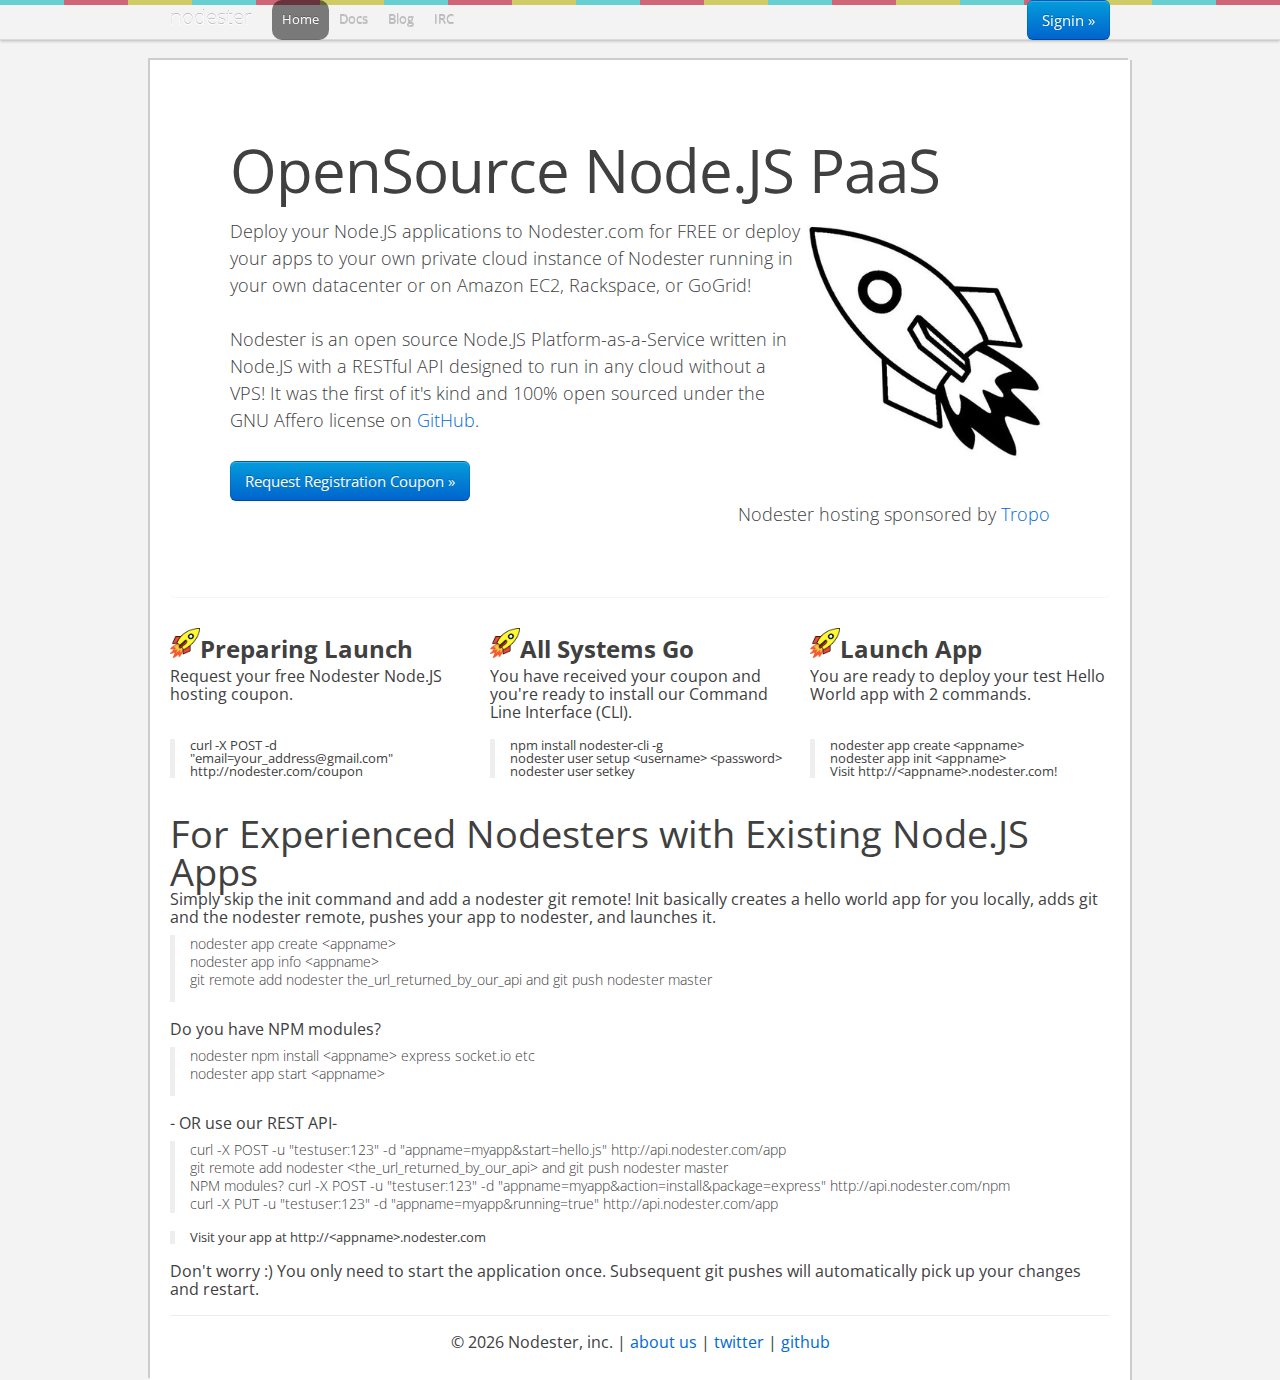
<file: index.html>
<!DOCTYPE html>
<html lang="en">
  <head>
    <meta charset="utf-8">
    <title>Nodester -> Open Source Node.JS PaaS</title>
    <meta name="description" content="Open Source Node.JS Platform as a Service">

    <!-- Le HTML5 shim, for IE6-8 support of HTML elements -->
    <!--[if lt IE 9]>
      <script src="http://html5shim.googlecode.com/svn/trunk/html5.js"></script>
    <![endif]-->

    <!-- Le styles -->
    <link href="bootstrap.css" rel="stylesheet">
    <style type="text/css">
      body {
        padding-top: 60px;
      }
    </style>

    <!-- Le fav and touch icons -->
    <link rel="shortcut icon" href="nodester_favicon.ico">
    <link rel="apple-touch-icon" href="images/apple-touch-icon.png">
    <link rel="apple-touch-icon" sizes="72x72" href="images/apple-touch-icon-72x72.png">
    <link rel="apple-touch-icon" sizes="114x114" href="images/apple-touch-icon-114x114.png">
	<script src="http://code.jquery.com/jquery-1.7.1.min.js"></script>

  </head>

  <body>

    <div class="topbar">
      <div class="fill">
        <div class="container">
          <a class="brand" href="/">nodester</a>
          <ul class="nav">
            <li class="active"><a href="/">Home</a></li>
            <li><a href="/api.html">Docs</a></li>
            <li><a href="http://nodester.tumblr.com">Blog</a></li>
            <li><a href="http://irc.nodester.com">IRC</a></li>

          </ul>
			<p class="pull-right"><a class="btn primary large" href="developer.html">Signin &raquo;</a></p>
        </div>
      </div>
    </div>

    <div class="container">

      <!-- Main hero unit for a primary marketing message or call to action -->
      <div class="hero-unit">
        <h1>OpenSource Node.JS PaaS</h1><br/>
<img src="nodesterbw_transparent.png" align="right" width="250">
<!-- <img src="rocket-md.png" align="right" width="250"> -->

        <p>Deploy your Node.JS applications to Nodester.com for FREE or deploy your apps to your own private cloud instance of Nodester running in your own datacenter or on Amazon EC2, Rackspace, or GoGrid!
			</p><br/><p>
		Nodester is an open source Node.JS Platform-as-a-Service written in Node.JS with a RESTful API designed to run in any cloud without a VPS! It was the first of it's kind and 100% open sourced under the GNU Affero license on <a href="http://github.com/nodester">GitHub</a>.</p><br/>
        <!-- <p><a class="btn primary large" href="developer.html">Learn more &raquo;</a></p> -->

		<div id="reqbutton" class="btn primary large">Request Registration Coupon &raquo;</div>
		<div id="reqform" style="display: none"><br/>
			<form action="/coupon" method="post">
				<p><label for="email">Email Adderss:</label>
				<input type="text" name="email" id="email" value="" /><input type="submit" name="send" class="formbutton" value="Send" />
			</form>
		</div>

		<script>
		$('#reqbutton').click(function() {
		  $('#reqform').toggle('slow', function() {
		    // Animation complete.
		  });
		});
		</script>


		<p align="right">Nodester hosting sponsored by <a href="http://tropo.com">Tropo</a></p>
      </div>

      <!-- Example row of columns -->
      <div class="row">
        <div class="span-one-third">
          <h2><img src="rocket-md-right.png" width="30">Preparing Launch</h2>
          <p>Request your free Nodester Node.JS hosting coupon.</p>
          <!-- <p><a class="btn" href="#">View details &raquo;</a></p> -->
        </div>
        <div class="span-one-third">
          <h2><img src="rocket-md-right.png" width="30">All Systems Go</h2>
           <p>You have received your coupon and you're ready to install our Command Line Interface (CLI).</p>
          <!-- <p><a class="btn" href="#">View details &raquo;</a></p> -->
       </div>
        <div class="span-one-third">
          <h2><img src="rocket-md-right.png" width="30">Launch App</h2>
          <p>You are ready to deploy your test Hello World app with 2 commands.</p>
          <!-- <p><a class="btn" href="#">View details &raquo;</a></p> -->
        </div>
      </div>

      <div class="row">
        <div class="span-one-third">
		<p>
			<blockquote>
			curl -X POST -d "email=your_address@gmail.com" http://nodester.com/coupon
			</blockquote>		
		</p>
      </div>
        <div class="span-one-third">
		<p>
			<blockquote>
				npm install nodester-cli -g <br/>
				nodester user setup &lt;username&gt; &lt;password&gt; <br/>
				nodester user setkey 
			</blockquote>		
		</p>
      </div>
        <div class="span-one-third">
		<p>
			<blockquote>
			nodester app create &lt;appname&gt;<br/>
			nodester app init &lt;appname&gt; <br/>
			Visit http://&lt;appname&gt;.nodester.com!
			</blockquote>		
		</p>
      </div>
    </div>
	

	<div class="span16"><br/>
          <h1>For Experienced Nodesters with Existing Node.JS Apps</h1>
          <p>Simply skip the init command and add a nodester git remote! Init basically creates a hello world app for you locally, adds git and the nodester remote, pushes your app to nodester, and launches it.</p>
		<blockquote>
			<p>
				nodester app create &lt;appname&gt;<br/>
				nodester app info &lt;appname&gt;<br/>

				git remote add nodester the_url_returned_by_our_api and git push nodester master
			</p><br/>
		</blockquote>  
		<p>
			Do you have NPM modules?
		</p> 
		<blockquote>
			<p>
			nodester npm install &lt;appname&gt; express socket.io etc<br/>
			nodester app start &lt;appname&gt;
			</p><br/>
		</blockquote>  
		
		<p>- OR use our REST API-</p>

		<blockquote>
<p>		
		curl -X POST -u "testuser:123" -d "appname=myapp&start=hello.js" http://api.nodester.com/app<br/>

		git remote add nodester &lt;the_url_returned_by_our_api&gt; and git push nodester master<br/>

		NPM modules? curl -X POST -u "testuser:123" -d "appname=myapp&action=install&package=express" http://api.nodester.com/npm<br/>

		curl -X PUT -u "testuser:123" -d "appname=myapp&running=true" http://api.nodester.com/app<br/>
</p>
		</blockquote>
		      
		<blockquote>Visit your app at http://&lt;appname&gt;.nodester.com</blockquote>
		<p>Don't worry :) You only need to start the application once. Subsequent git pushes will automatically pick up your changes and restart.</p>
	
	</div>

      <footer>
        <p>&copy; 
			<script type="text/javascript">
			var theDate=new Date()
			document.write(theDate.getFullYear())
			</script>
			 Nodester, inc. | <a href="/about.html">about us</a> | <a href="http://twitter.com/nodester">twitter</a> | <a href="http://github.com/nodester">github</a></p>
      </footer>

    </div> <!-- /container -->

  </body>
</html>
</file>
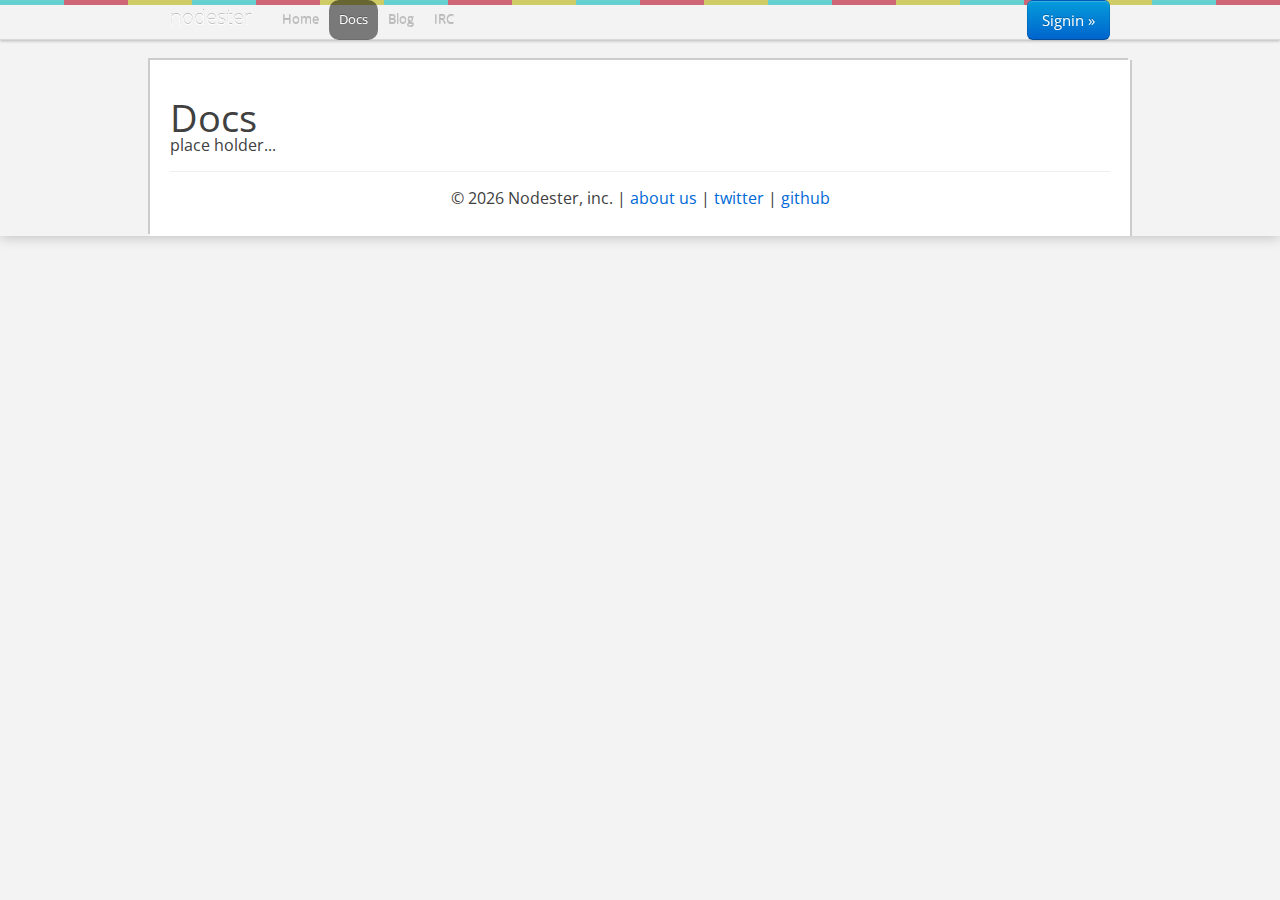
<file: api.html>
<!DOCTYPE html>
<html lang="en">
  <head>
    <meta charset="utf-8">
    <title>Nodester -> Open Source Node.JS PaaS</title>
    <meta name="description" content="Open Source Node.JS Platform as a Service">

    <!-- Le HTML5 shim, for IE6-8 support of HTML elements -->
    <!--[if lt IE 9]>
      <script src="http://html5shim.googlecode.com/svn/trunk/html5.js"></script>
    <![endif]-->

    <!-- Le styles -->
    <link href="bootstrap.css" rel="stylesheet">
    <style type="text/css">
      body {
        padding-top: 60px;
      }
    </style>

    <!-- Le fav and touch icons -->
    <link rel="shortcut icon" href="nodester_favicon.ico">
    <link rel="apple-touch-icon" href="images/apple-touch-icon.png">
    <link rel="apple-touch-icon" sizes="72x72" href="images/apple-touch-icon-72x72.png">
    <link rel="apple-touch-icon" sizes="114x114" href="images/apple-touch-icon-114x114.png">
  </head>

  <body>

    <div class="topbar">
      <div class="fill">
        <div class="container">
          <a class="brand" href="/">nodester</a>
          <ul class="nav">
            <li><a href="/">Home</a></li>
            <li class="active"><a href="/api.html">Docs</a></li>
            <li><a href="http://nodester.tumblr.com">Blog</a></li>
            <li><a href="http://irc.nodester.com">IRC</a></li>

          </ul>
			<p class="pull-right"><a class="btn primary large" href="developer.html">Signin &raquo;</a></p>
        </div>
      </div>
    </div>

    <div class="container">


	<div class="span16"><br/>
        <h1>Docs</h1>
		<p>place holder...</p>	
	</div>

      <footer>
        <p>&copy; 
			<script type="text/javascript">
			var theDate=new Date()
			document.write(theDate.getFullYear())
			</script>
			 Nodester, inc. | <a href="/about.html">about us</a> | <a href="http://twitter.com/nodester">twitter</a> | <a href="http://github.com/nodester">github</a></p>
      </footer>

    </div> <!-- /container -->

  </body>
</html>
</file>
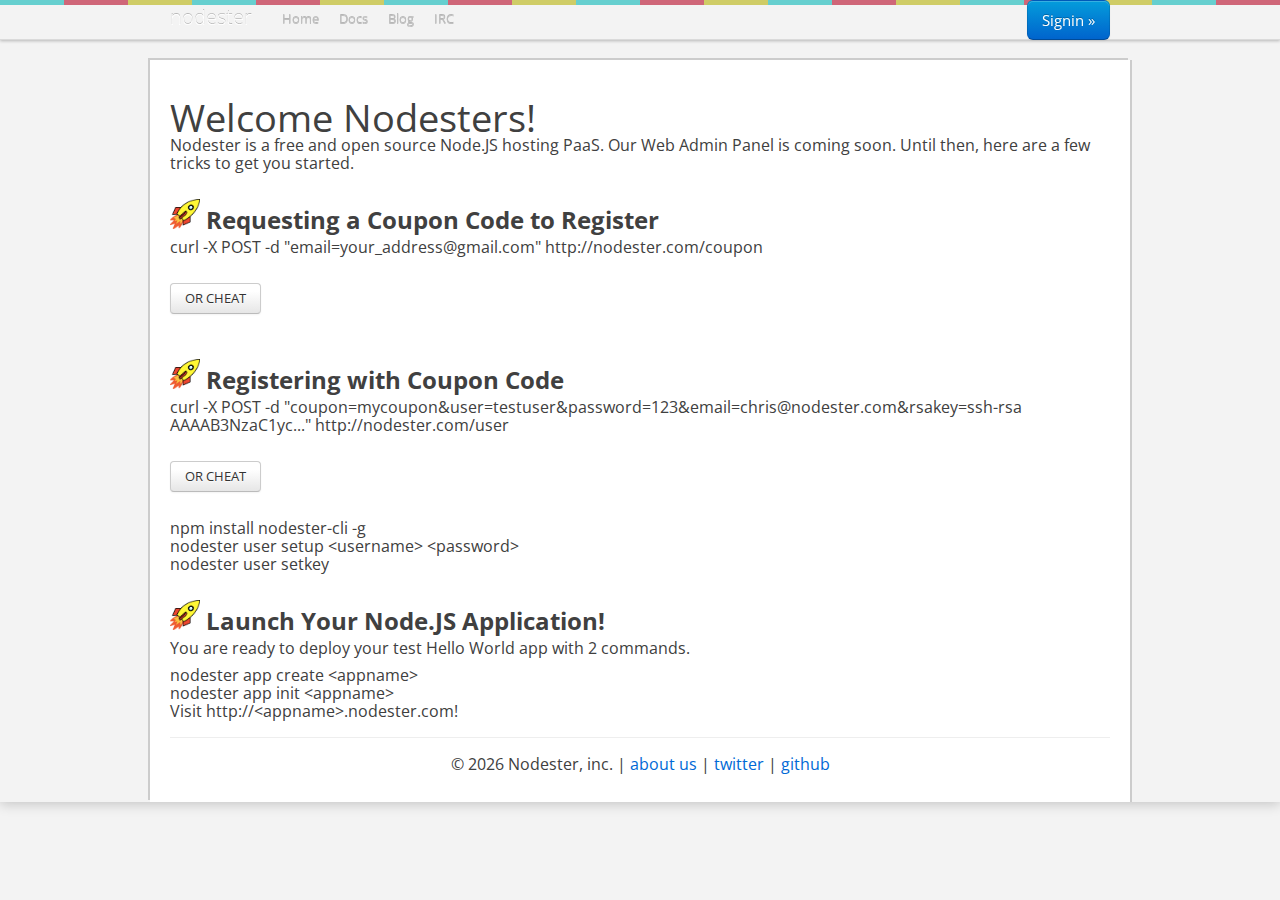
<file: developer.html>
<!DOCTYPE html>
<html lang="en">
  <head>
    <meta charset="utf-8">
    <title>Nodester -> Open Source Node.JS PaaS</title>
    <meta name="description" content="Open Source Node.JS Platform as a Service">

    <!-- Le HTML5 shim, for IE6-8 support of HTML elements -->
    <!--[if lt IE 9]>
      <script src="http://html5shim.googlecode.com/svn/trunk/html5.js"></script>
    <![endif]-->

    <!-- Le styles -->
    <link href="bootstrap.css" rel="stylesheet">
    <style type="text/css">
      body {
        padding-top: 60px;
      }
    </style>

    <!-- Le fav and touch icons -->
    <link rel="shortcut icon" href="nodester_favicon.ico">
    <link rel="apple-touch-icon" href="images/apple-touch-icon.png">
    <link rel="apple-touch-icon" sizes="72x72" href="images/apple-touch-icon-72x72.png">
    <link rel="apple-touch-icon" sizes="114x114" href="images/apple-touch-icon-114x114.png">
	<script src="http://code.jquery.com/jquery-1.7.1.min.js"></script>


  </head>

  <body>

    <div class="topbar">
      <div class="fill">
        <div class="container">
          <a class="brand" href="/">nodester</a>
          <ul class="nav">
            <li><a href="/">Home</a></li>
            <li><a href="/api.html">Docs</a></li>
            <li><a href="http://nodester.tumblr.com">Blog</a></li>
            <li><a href="http://irc.nodester.com">IRC</a></li>
          </ul>
			<p class="pull-right"><a class="btn primary large" href="developer.html">Signin &raquo;</a></p>
        </div>
      </div>
    </div>

    <div class="container">

	<div class="span16"><br/>
        <h1>Welcome Nodesters!</h1>
		<p>Nodester is a free and open source Node.JS hosting PaaS.  Our Web Admin Panel is coming soon.  Until then, here are a few tricks to get you started.</p>
		<br/>
		<h2><img src="rocket-md-right.png" width="30"> Requesting a Coupon Code to Register</h2>
		<p>curl -X POST -d "email=your_address@gmail.com" http://nodester.com/coupon<br/><br/>
		<div id="reqbutton" class="btn">OR CHEAT</div>
		<div id="reqform" style="display: none"><br/>
			<form action="/coupon" method="post">
				<p><label for="email">Email Adderss:</label>
				<input type="text" name="email" id="email" value="" /><input type="submit" name="send" class="formbutton" value="Send" />
			</form>
		</div>
			<br/><br/>
			</p>
		<br/>
		<h2><img src="rocket-md-right.png" width="30"> Registering with Coupon Code</h2>
		<p>
			curl -X POST -d "coupon=mycoupon&user=testuser&password=123&email=chris@nodester.com&rsakey=ssh-rsa AAAAB3NzaC1yc..." http://nodester.com/user<br><br/>
			<div id="regbutton" class="btn">OR CHEAT</div>
			<div id="regform" style="display: none"><br/>
				<form action="/user" method="post">
					<p><label for="name">Coupon:</label>
					<input type="password" name="coupon" id="coupon" value="" /><br />		
					<label for="name">Username:</label>
					<input type="text" name="user" id="user" value="" /><br />		
					<label for="name">Password:</label>
					<input type="password" name="password" id="password" value="" /> (only alphanumeric allowed)<br />	
					<span id="passwordError" style="display:none"><span style="color:red">Password is limited to alphanumerics - no symbols allowed.</span><br/></span>	
					<label for="email">Email:</label>
					<input type="text" name="email" id="email" value="" /><br />
					<label for="rsakey">Public RSA Key:</label>
					<textarea cols="60" rows="8" name="rsakey" id="rsakey">
Copy & Paste RSA key from command line: 

cat ~/.ssh/id_rsa.pub | pbcopy</textarea><br />
					<input type="submit" name="send" class="formbutton" value="Send" />
				</form>
			</div>
			<br/><br/>
			</p>
			<p>
			npm install nodester-cli -g <br/>
			nodester user setup &lt;username&gt; &lt;password&gt; <br/>
			nodester user setkey 
			</p><br/>
			
		<h2><img src="rocket-md-right.png" width="30"> Launch Your Node.JS Application!</h2>
          <p>You are ready to deploy your test Hello World app with 2 commands.</p>
		<p>
			nodester app create &lt;appname&gt;<br/>
			nodester app init &lt;appname&gt; <br/>
			Visit http://&lt;appname&gt;.nodester.com!
		</p>
	</div>
	
	<script>
	$('#reqbutton').click(function() {
	  $('#reqform').toggle('slow', function() {
	    // Animation complete.
	  });
	});
	$('#regbutton').click(function() {
	  $('#regform').toggle('slow', function() {
	    // Animation complete.
	  });
	});
	</script>

      <footer>
        <p>&copy; 
			<script type="text/javascript">
			var theDate=new Date()
			document.write(theDate.getFullYear())
			</script>
			 Nodester, inc. | <a href="/about.html">about us</a> | <a href="http://twitter.com/nodester">twitter</a> | <a href="http://github.com/nodester">github</a></p>
      </footer>

    </div> <!-- /container -->

  </body>
</html>
</file>
